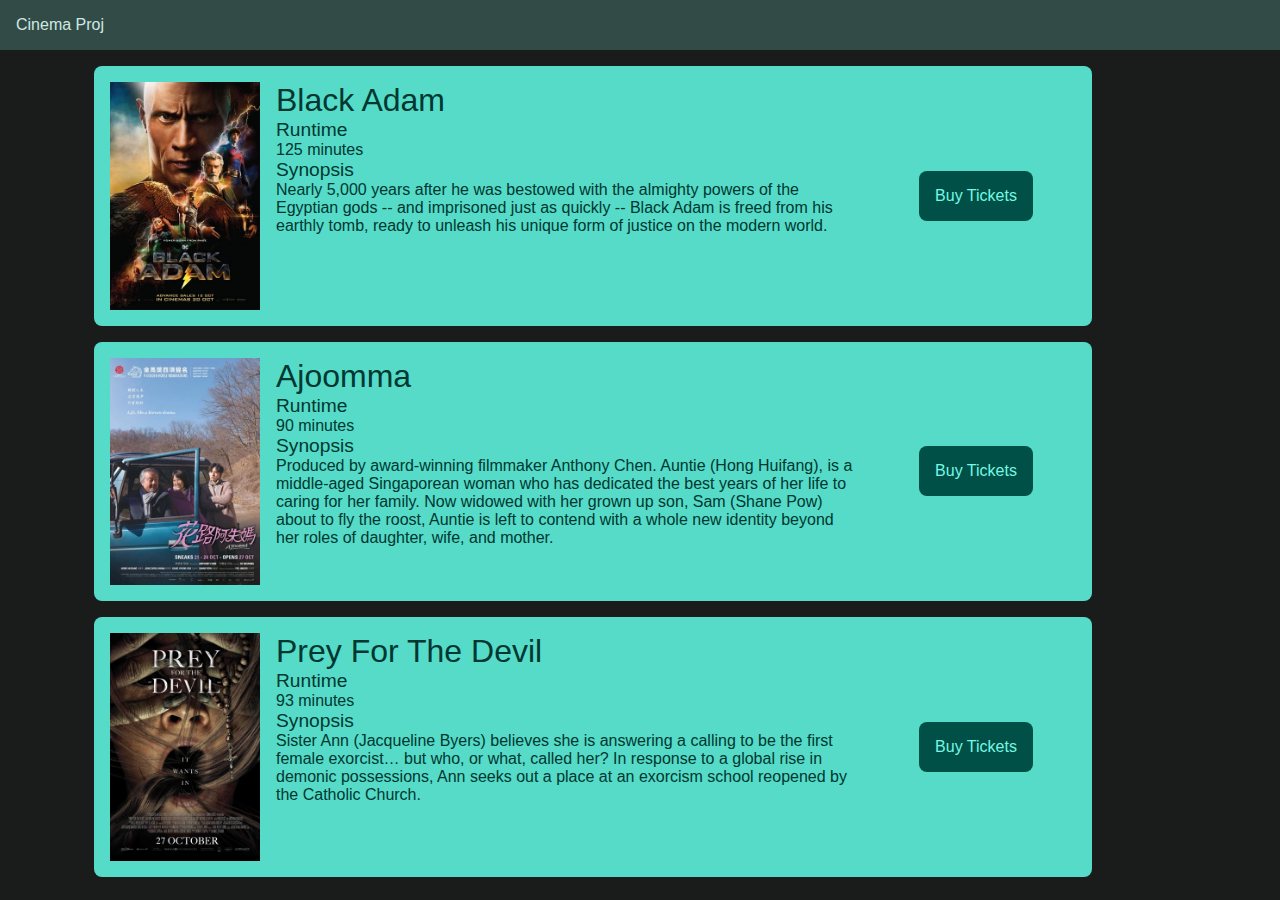
<file: index.html>
<!DOCTYPE html>
<html>
  <head>
    <title>Cinema Proj</title>
    <link rel="stylesheet" href="global.css" />
    <link rel="stylesheet" href="index.css" />
    <meta charset="utf-8" />
  </head>
  <body class="backgroundColour">
    <div class="mainGrid">
      <div class="header">Cinema Proj</div>
      <div class="content">
        <div class="movieCard">
          <img src="poster1.webp" width="150" />
          <div>
            <div class="movieTitle">Black Adam</div>
            <div class="movieSubtitle">Runtime</div>
            <div class="movieDescription">125 minutes</div>
            <div class="movieSubtitle">Synopsis</div>
            <div class="movieDescription">
              Nearly 5,000 years after he was bestowed with the almighty powers
              of the Egyptian gods -- and imprisoned just as quickly -- Black
              Adam is freed from his earthly tomb, ready to unleash his unique
              form of justice on the modern world.
            </div>
          </div>
          <div class="buyTicketsButtonContainer">
            <a class="buyTicketsButton" href="showDetails.html">Buy Tickets</a>
          </div>
        </div>
        <div class="movieCard">
          <img src="poster2.webp" width="150" />
          <div>
            <div class="movieTitle">Ajoomma</div>
            <div class="movieSubtitle">Runtime</div>
            <div class="movieDescription">90 minutes</div>
            <div class="movieSubtitle">Synopsis</div>
            <div class="movieDescription">
              Produced by award-winning filmmaker Anthony Chen. Auntie (Hong
              Huifang), is a middle-aged Singaporean woman who has dedicated the
              best years of her life to caring for her family. Now widowed with
              her grown up son, Sam (Shane Pow) about to fly the roost, Auntie
              is left to contend with a whole new identity beyond her roles of
              daughter, wife, and mother.
            </div>
          </div>
          <div class="buyTicketsButtonContainer">
            <a class="buyTicketsButton" href="showDetails.html">Buy Tickets</a>
          </div>
        </div>
        <div class="movieCard">
          <img src="poster3.webp" width="150" />
          <div>
            <div class="movieTitle">Prey For The Devil</div>
            <div class="movieSubtitle">Runtime</div>
            <div class="movieDescription">93 minutes</div>
            <div class="movieSubtitle">Synopsis</div>
            <div class="movieDescription">
              Sister Ann (Jacqueline Byers) believes she is answering a calling
              to be the first female exorcist… but who, or what, called her? In
              response to a global rise in demonic possessions, Ann seeks out a
              place at an exorcism school reopened by the Catholic Church.
            </div>
          </div>
          <div class="buyTicketsButtonContainer">
            <a class="buyTicketsButton" href="showDetails.html">Buy Tickets</a>
          </div>
        </div>
      </div>
    </div>
  </body>
</html>
</file>
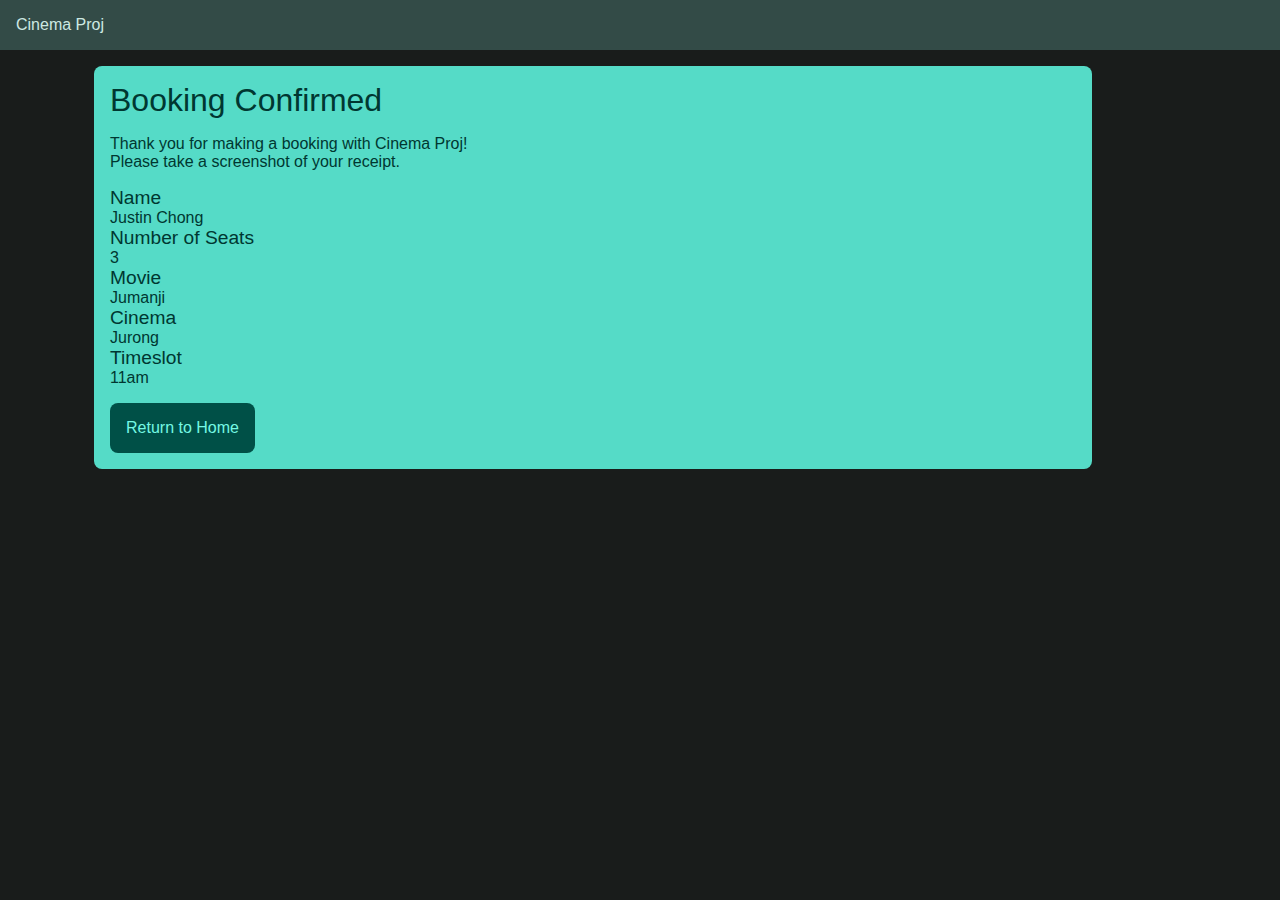
<file: confirmBooking.html>
<!DOCTYPE html>
<html>
  <head>
    <title>Cinema Proj</title>
    <link rel="stylesheet" href="global.css" />
    <link rel="stylesheet" href="makeBooking.css" />
    <meta charset="utf-8" />
  </head>
  <body class="backgroundColour">
    <div class="mainGrid">
      <div class="header">
        <a href="index.php">Cinema Proj</a>
      </div>
      <div class="content">
        <div class="detailsCard">
          <div class="movieTitle">Booking Confirmed</div>
          <div>
            Thank you for making a booking with Cinema Proj!
            <br />
            Please take a screenshot of your receipt.
          </div>
          <div>
            <div class="movieSubtitle">Name</div>
            <div class="movieDescription">Justin Chong</div>
            <div class="movieSubtitle">Number of Seats</div>
            <div class="movieDescription">3</div>
            <div class="movieSubtitle">Movie</div>
            <div class="movieDescription">Jumanji</div>
            <div class="movieSubtitle">Cinema</div>
            <div class="movieDescription">Jurong</div>
            <div class="movieSubtitle">Timeslot</div>
            <div class="movieDescription">11am</div>
          </div>
          <a class="makeBookingButton">Return to Home</a>
        </div>
      </div>
    </div>
  </body>
</html>
</file>
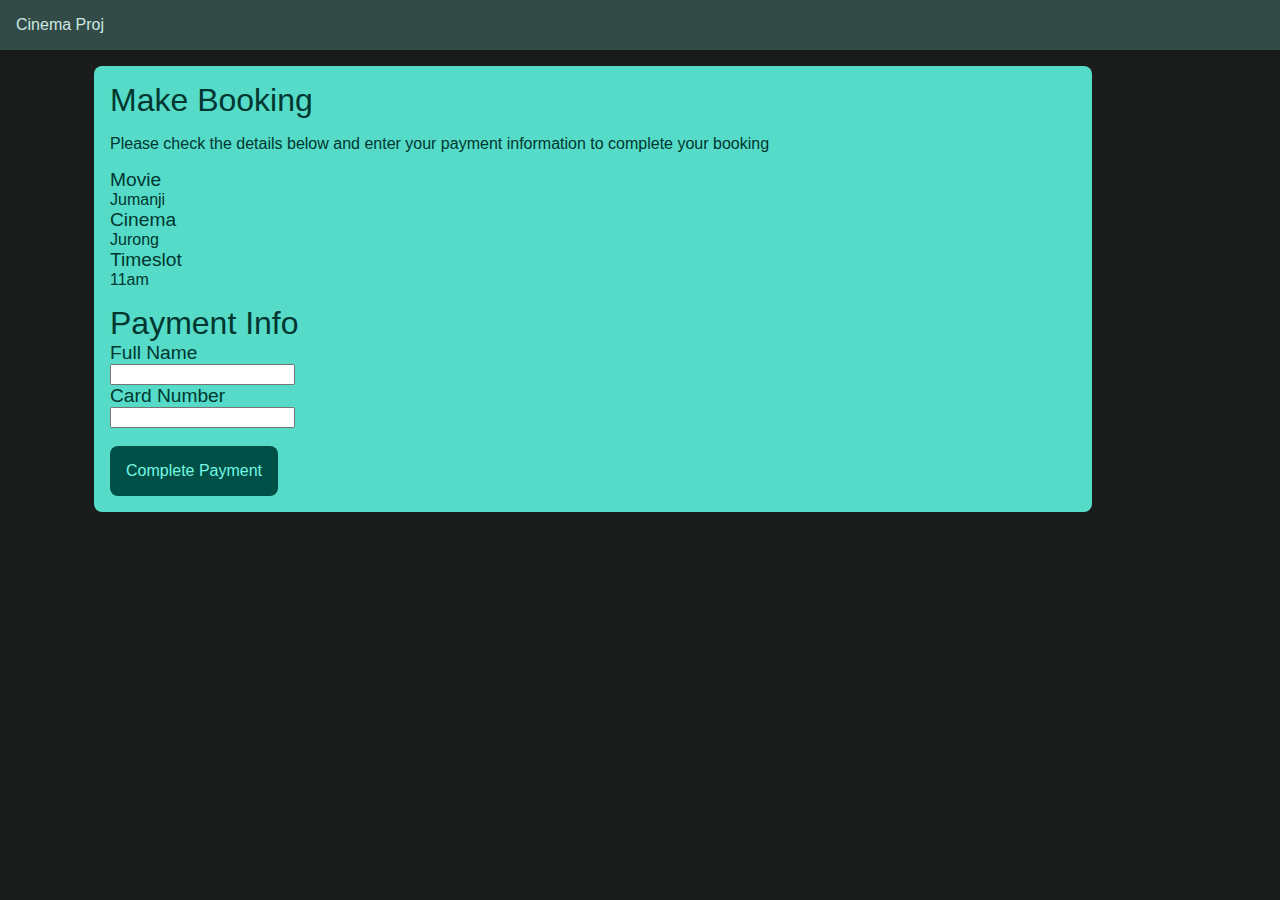
<file: makeBooking.html>
<!DOCTYPE html>
<html>
  <head>
    <title>Cinema Proj</title>
    <link rel="stylesheet" href="global.css" />
    <link rel="stylesheet" href="makeBooking.css" />
    <meta charset="utf-8" />
  </head>
  <body class="backgroundColour">
    <div class="mainGrid">
      <div class="header">
        <a href="index.php">Cinema Proj</a>
      </div>
      <div class="content">
        <div class="detailsCard">
          <div class="movieTitle">Make Booking</div>
          <div>
            Please check the details below and enter your payment information to
            complete your booking
          </div>
          <div>
            <div class="movieSubtitle">Movie</div>
            <div class="movieDescription">Jumanji</div>
            <div class="movieSubtitle">Cinema</div>
            <div class="movieDescription">Jurong</div>
            <div class="movieSubtitle">Timeslot</div>
            <div class="movieDescription">11am</div>
          </div>
          <form class="movieForm" method="get" action="confirmBooking.html">
            <div class="movieTitle">Payment Info</div>
            <input name="movieId" value="1" class="hiddenInput" />
            <input name="selectCinema" value="1" class="hiddenInput" />
            <input name="selectTimeslot" value="1" class="hiddenInput" />
            <input name="selectQty" value="1" class="hiddenInput" />
            <div>
              <div class="movieSubtitle">Full Name</div>
              <input type="text" id="fullName" required />
              <br />
              <div class="movieSubtitle">Card Number</div>
              <input type="text" id="cardNumber" required />
              <br />
              <br />
              <input
                class="makeBookingButton"
                type="submit"
                value="Complete Payment"
              />
            </div>
          </form>
        </div>
      </div>
    </div>
  </body>
</html>
</file>
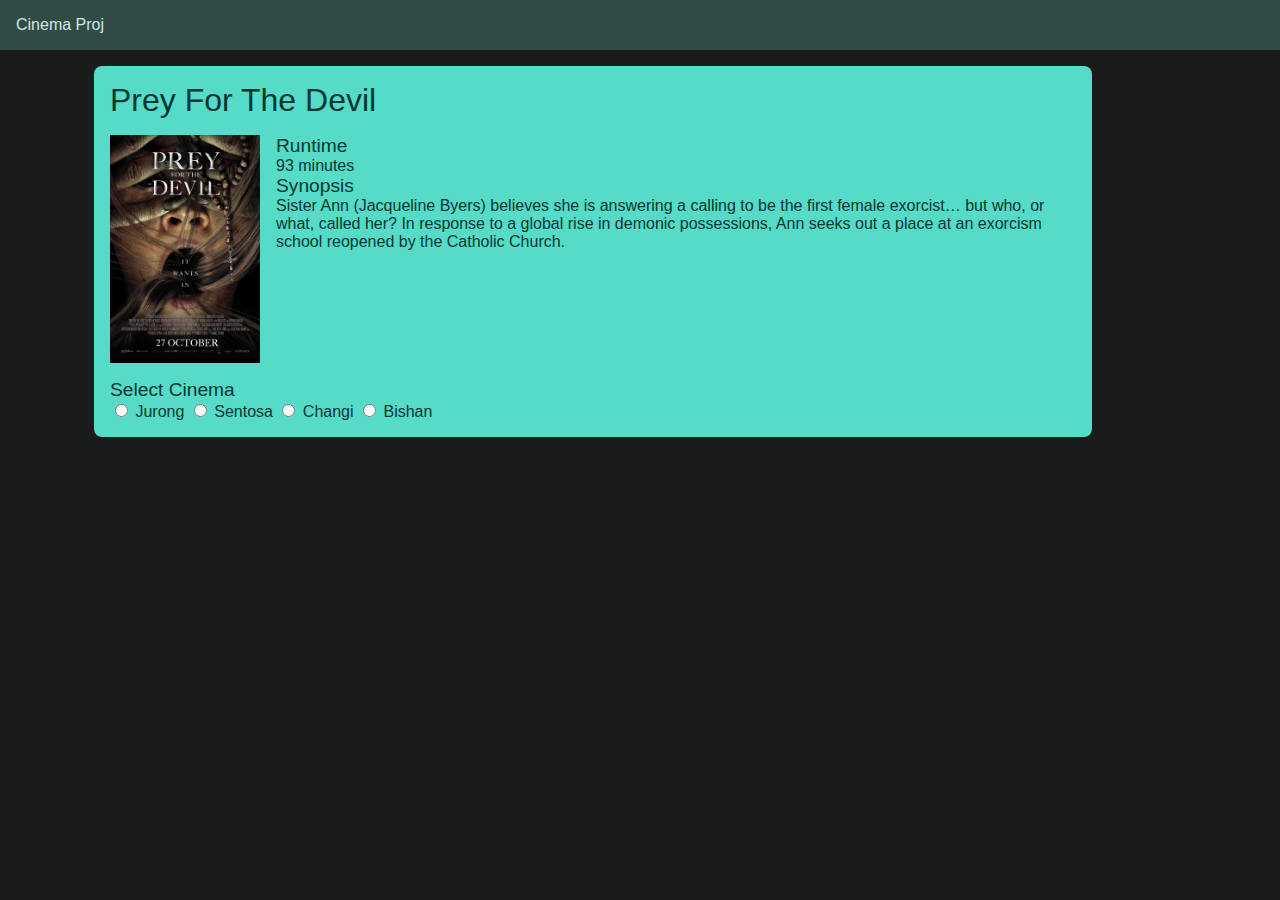
<file: showDetails.html>
<!DOCTYPE html>
<html>
  <head>
    <title>Cinema Proj</title>
    <link rel="stylesheet" href="global.css" />
    <link rel="stylesheet" href="showDetails.css" />
    <meta charset="utf-8" />
  </head>
  <body class="backgroundColour">
    <div class="mainGrid">
      <div class="header">
        <a href="index.php">Cinema Proj</a>
      </div>
      <div class="content">
        <div class="detailsCard">
          <div class="movieTitle">Prey For The Devil</div>
          <img src="poster3.webp" width="150" />
          <div>
            <div class="movieSubtitle">Runtime</div>
            <div class="movieDescription">93 minutes</div>
            <div class="movieSubtitle">Synopsis</div>
            <div class="movieDescription">
              Sister Ann (Jacqueline Byers) believes she is answering a calling
              to be the first female exorcist… but who, or what, called her? In
              response to a global rise in demonic possessions, Ann seeks out a
              place at an exorcism school reopened by the Catholic Church.
            </div>
          </div>
          <div class="movieForm">
            <form>
              <div class="movieSubtitle">Select Cinema</div>
              <label>
                <input
                  type="radio"
                  id="jurong"
                  name="selectCinema"
                  value="jurong"
                />
                Jurong
              </label>
              <label>
                <input
                  type="radio"
                  id="sentosa"
                  name="selectCinema"
                  value="sentosa"
                />
                Sentosa
              </label>
              <label>
                <input
                  type="radio"
                  id="changi"
                  name="selectCinema"
                  value="changi"
                />
                Changi
              </label>
              <label>
                <input
                  type="radio"
                  id="bishan"
                  name="selectCinema"
                  value="bishan"
                />
                Bishan
              </label>
            </form>
          </div>
        </div>
      </div>
    </div>
  </body>
</html>
</file>
<file: global.css>
:root {
  --color-primary: #55dbc7;
  --color-on-primary: #003731;
  --color-primary-container: #005047;
  --color-on-primary-container: #75f8e3;

  --color-secondary: #b1ccc6;
  --color-on-secondary: #1c3530;
  --color-secondary-container: #334b47;
  --color-on-secondary-container: #cde8e2;

  --color-tertiary: #accae5;
  --color-on-tertiary: #143349;
  --color-tertiary-container: #2d4a60;
  --color-on-tertiary-container: #cbe6ff;

  --color-error: #ffb4ab;
  --color-on-error: #690005;
  --color-error-container: #93000a;
  --color-on-error-container: #ffdad6;

  --color-background: #191c1b;
  --color-on-background: #e0e3e1;

  --color-surface: #191c1b;
  --color-on-surface: #e0e3e1;

  --color-surface-variant: #3f4946;
  --color-on-surface-variant: #bec9c5;

  --color-outline: #899390;

  --color-disabled: #1b1b1f1f;
  --color-on-disabled: #1b1b1f61;

  --box-shadow-1: 0 1px 1px 0 rgba(0, 0, 0, 0.14),
    0 2px 1px -1px rgba(0, 0, 0, 0.12), 0 1px 3px 0 rgba(0, 0, 0, 0.2);
  --box-shadow-2: 0 2px 2px 0 rgba(0, 0, 0, 0.14),
    0 3px 1px -2px rgba(0, 0, 0, 0.12), 0 1px 5px 0 rgba(0, 0, 0, 0.2);
  --box-shadow-3: 0 3px 4px 0 rgba(0, 0, 0, 0.14),
    0 3px 3px -2px rgba(0, 0, 0, 0.12), 0 1px 8px 0 rgba(0, 0, 0, 0.2);
  --box-shadow-4: 0 4px 5px 0 rgba(0, 0, 0, 0.14),
    0 1px 10px 0 rgba(0, 0, 0, 0.12), 0 2px 4px -1px rgba(0, 0, 0, 0.2);
  --box-shadow-6: 0 6px 10px 0 rgba(0, 0, 0, 0.14),
    0 1px 18px 0 rgba(0, 0, 0, 0.12), 0 3px 5px -1px rgba(0, 0, 0, 0.2);
  --box-shadow-8: 0 8px 10px 1px rgba(0, 0, 0, 0.14),
    0 3px 14px 2px rgba(0, 0, 0, 0.12), 0 5px 5px -3px rgba(0, 0, 0, 0.2);
  --box-shadow-12: 0 12px 17px 2px rgba(0, 0, 0, 0.14),
    0 5px 22px 4px rgba(0, 0, 0, 0.12), 0 7px 8px -4px rgba(0, 0, 0, 0.2);
  --box-shadow-16: 0 16px 24px 2px rgba(0, 0, 0, 0.14),
    0 6px 30px 5px rgba(0, 0, 0, 0.12), 0 8px 10px -5px rgba(0, 0, 0, 0.2);
  --box-shadow-24: 0 24px 38px 3px rgba(0, 0, 0, 0.14),
    0 9px 46px 8px rgba(0, 0, 0, 0.12), 0 11px 15px -7px rgba(0, 0, 0, 0.2);
}

/* css reset */

html {
  padding: 0;
  margin: 0;
  font-size: 16px;
  font-family: Roboto, -apple-system, BlinkMacSystemFont, Segoe UI, Roboto,
    Oxygen, Ubuntu, Cantarell, Fira Sans, Droid Sans, Helvetica Neue, sans-serif;
  color: var(--color-on-background);
  background-color: var(--color-background);
}

*,
*:before,
*:after {
  box-sizing: border-box;
  text-decoration: none;
}

body,
h1,
h2,
h3,
h4,
h5,
h6,
p,
ol,
ul {
  margin: 0;
  padding: 0;
  font-weight: normal;
}

ol,
ul {
  list-style: none;
}

img {
  max-width: 100%;
  height: auto;
}

button {
  border: none;
  margin: 0;
  padding: 0;
  width: auto;
  color: inherit;
  background-color: inherit;
  font: inherit;
}

a {
  color: inherit;
}
</file>
<file: index.css>
.backgroundColour {
  color: var(--color-on-background);
  background-color: var(--color-background);
}

.mainGrid {
  display: grid;
  grid-template-rows: auto auto;
  grid-template-columns: auto auto auto;
}

.header {
  background-color: var(--color-secondary-container);
  color: var(--color-on-secondary-container);
  padding: 16px;
  grid-column: 1/4;
}

.content {
  margin-top: 16px;
  margin-bottom: 16px;
  grid-column: 2/3;
  width: 998px;
  display: flex;
  flex-direction: column;
  gap: 16px;
}

.movieCard {
  background-color: var(--color-primary);
  color: var(--color-on-primary);
  padding: 16px;
  border-radius: 8px;
  display: grid;
  grid-template-columns: auto auto auto;
  gap: 16px;
}

.movieTitle {
  font-size: 2em;
  font-weight: 500;
}

.movieSubtitle {
  font-size: 1.2em;
  font-weight: 500;
}

.buyTicketsButtonContainer {
  min-width: 200px;
  display: flex;
  justify-content: center;
  align-items: center;
}

.buyTicketsButton {
  background-color: var(--color-primary-container);
  color: var(--color-on-primary-container);
  padding: 16px;
  border-radius: 8px;
  cursor: pointer;
}
</file>
<file: makeBooking.css>
.backgroundColour {
  color: var(--color-on-background);
  background-color: var(--color-background);
}

.mainGrid {
  display: grid;
  grid-template-rows: auto auto;
  grid-template-columns: auto auto auto;
}

.header {
  background-color: var(--color-secondary-container);
  color: var(--color-on-secondary-container);
  padding: 16px;
  grid-column: 1/4;
}

.content {
  margin-top: 16px;
  margin-bottom: 16px;
  grid-column: 2/3;
  width: 998px;
  display: flex;
  flex-direction: column;
  gap: 16px;
}

.detailsCard {
  background-color: var(--color-primary);
  color: var(--color-on-primary);
  padding: 16px;
  border-radius: 8px;
  display: grid;
  gap: 16px;
}

.movieTitle {
  font-size: 2em;
  font-weight: 500;
}

.movieSubtitle {
  font-size: 1.2em;
  font-weight: 500;
}

.hiddenInput {
  display: none;
}

.makeBookingButton {
  background-color: var(--color-primary-container);
  color: var(--color-on-primary-container);
  padding: 16px;
  border-radius: 8px;
  cursor: pointer;
  width: fit-content;
  border: none;
  font-size: 16px;
}
</file>
<file: showDetails.css>
.backgroundColour {
  color: var(--color-on-background);
  background-color: var(--color-background);
}

.mainGrid {
  display: grid;
  grid-template-rows: auto auto;
  grid-template-columns: auto auto auto;
}

.header {
  background-color: var(--color-secondary-container);
  color: var(--color-on-secondary-container);
  padding: 16px;
  grid-column: 1/4;
}

.content {
  margin-top: 16px;
  margin-bottom: 16px;
  grid-column: 2/3;
  width: 998px;
  display: flex;
  flex-direction: column;
  gap: 16px;
}

.detailsCard {
  background-color: var(--color-primary);
  color: var(--color-on-primary);
  padding: 16px;
  border-radius: 8px;
  display: grid;
  grid-template-columns: auto auto auto;
  gap: 16px;
}

.movieTitle {
  font-size: 2em;
  font-weight: 500;
  grid-column: 1/4;
}

.movieSubtitle {
  font-size: 1.2em;
  font-weight: 500;
}

.movieForm {
  grid-column: 1/4;
}

.makeBookingButton {
  background-color: var(--color-primary-container);
  color: var(--color-on-primary-container);
  padding: 16px;
  border-radius: 8px;
  cursor: pointer;
  width: fit-content;
  border: none;
  font-size: 16px;
}

.hiddenInput {
  display: none;
}
</file>
